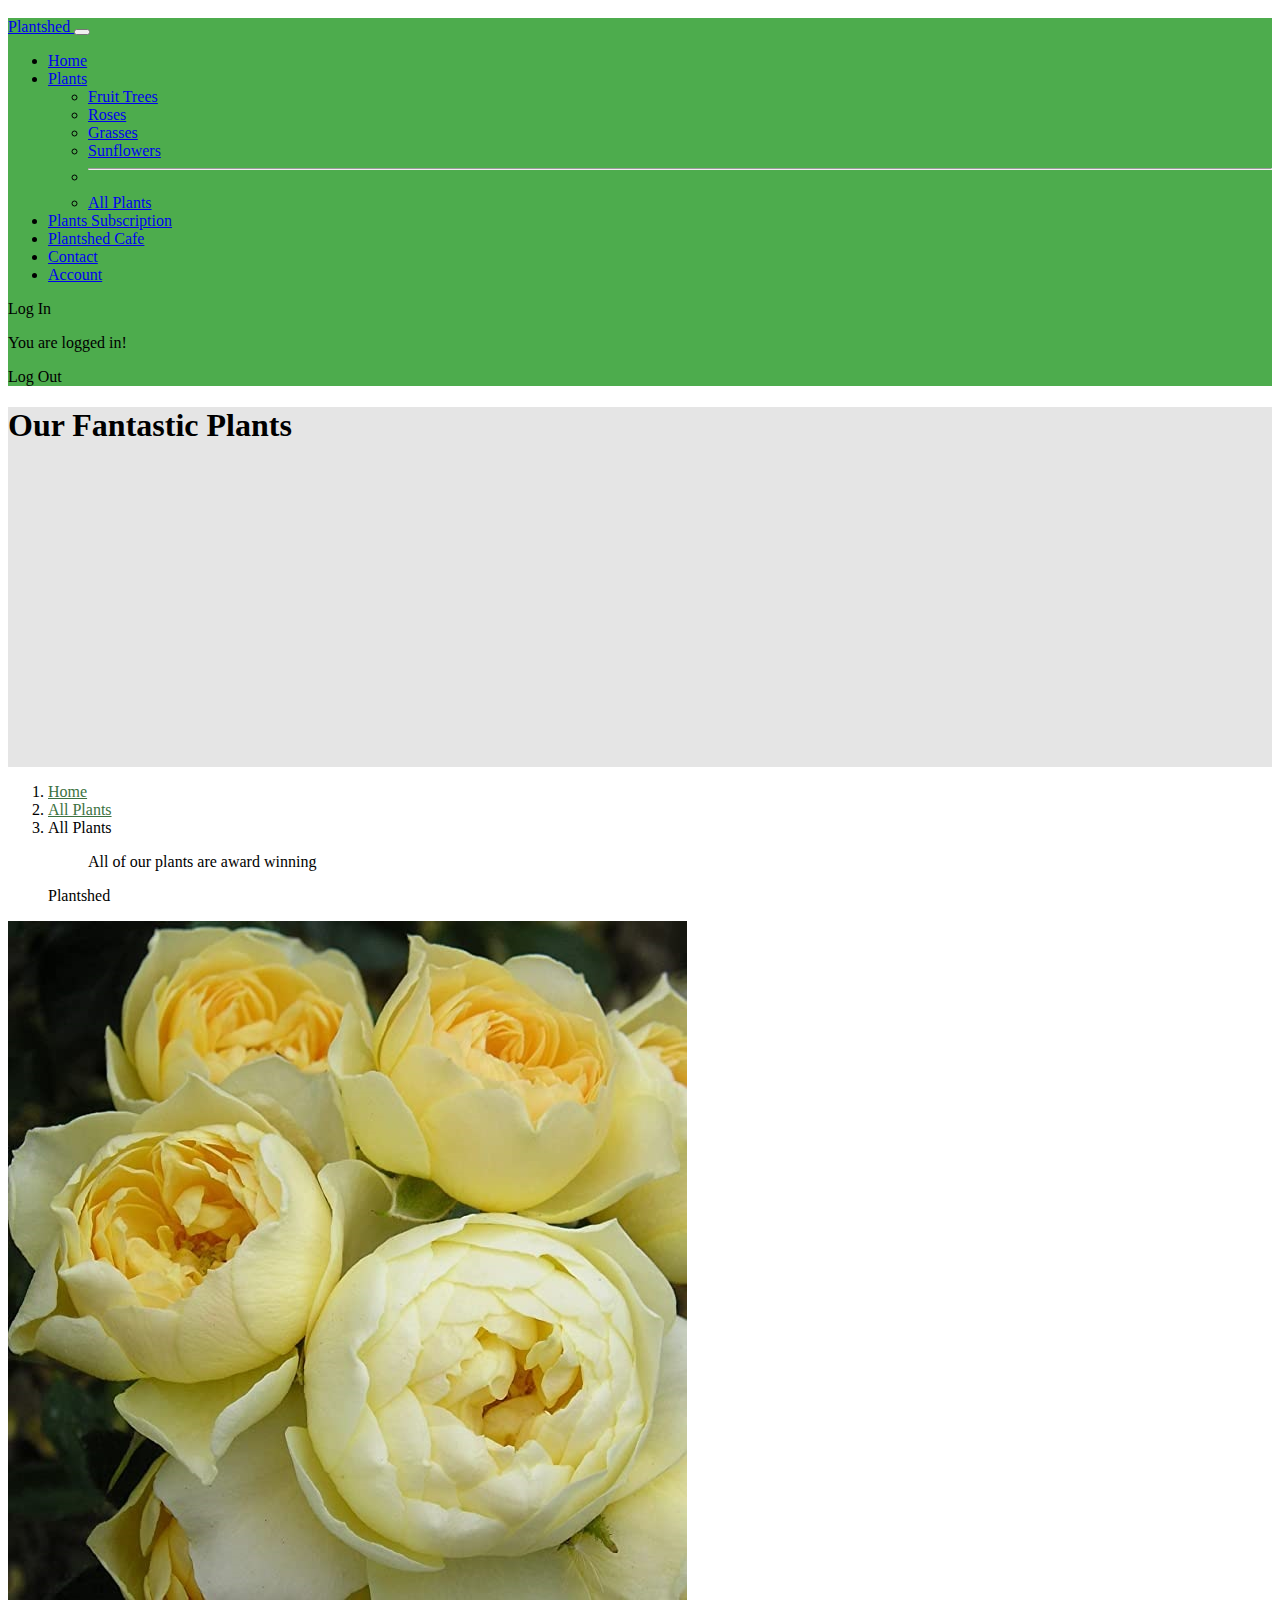
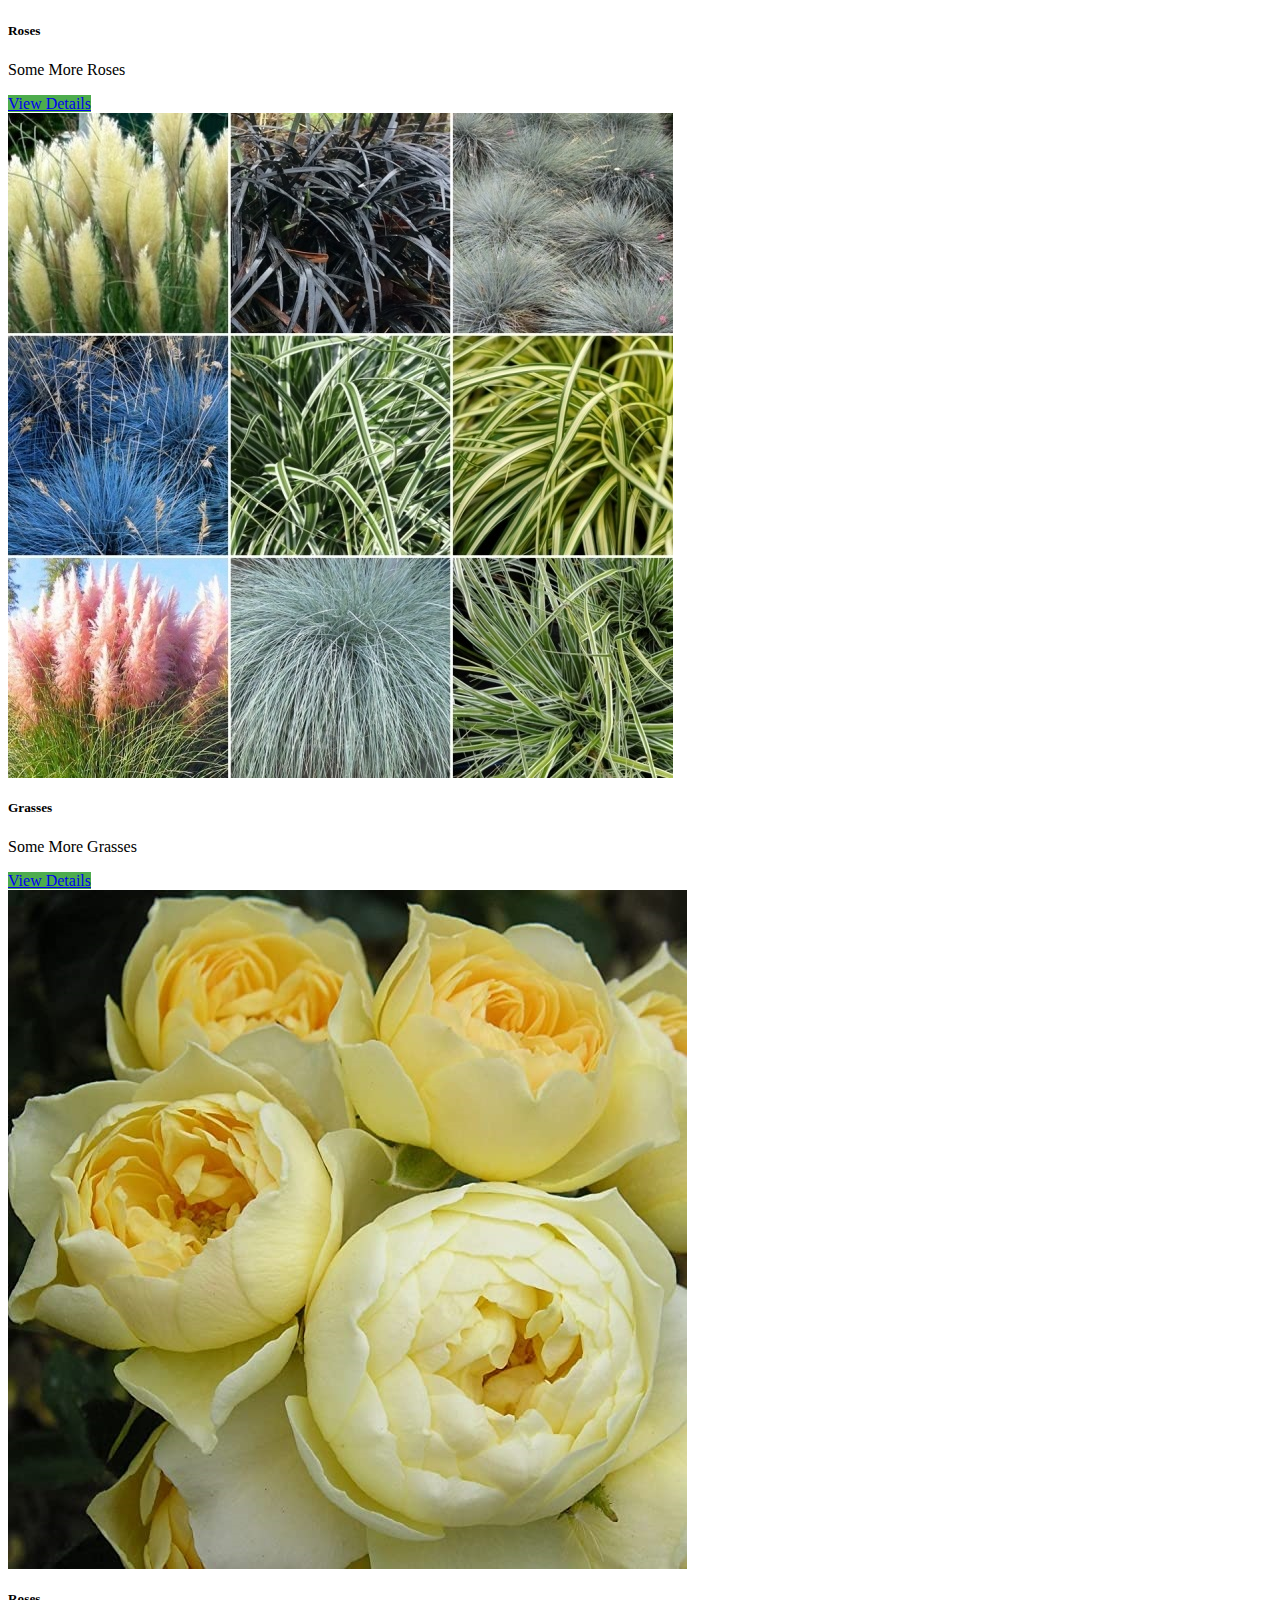
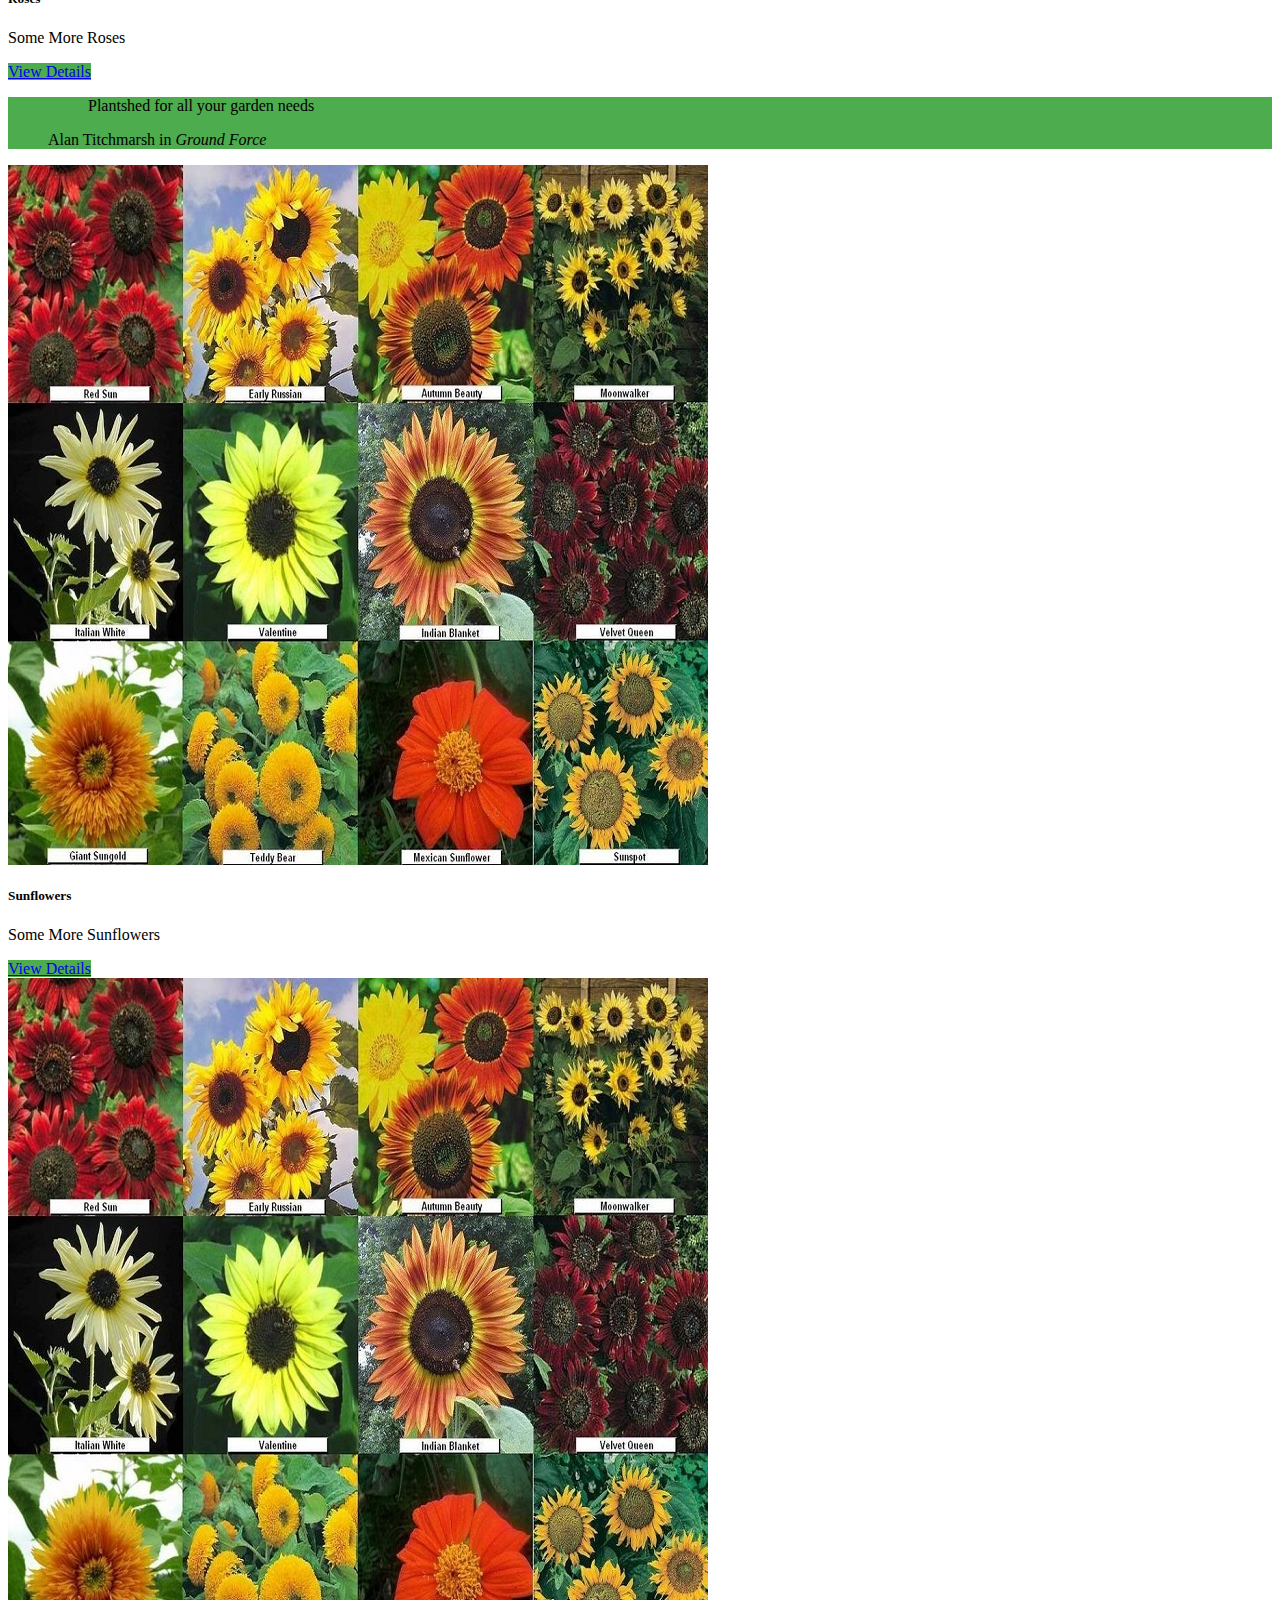
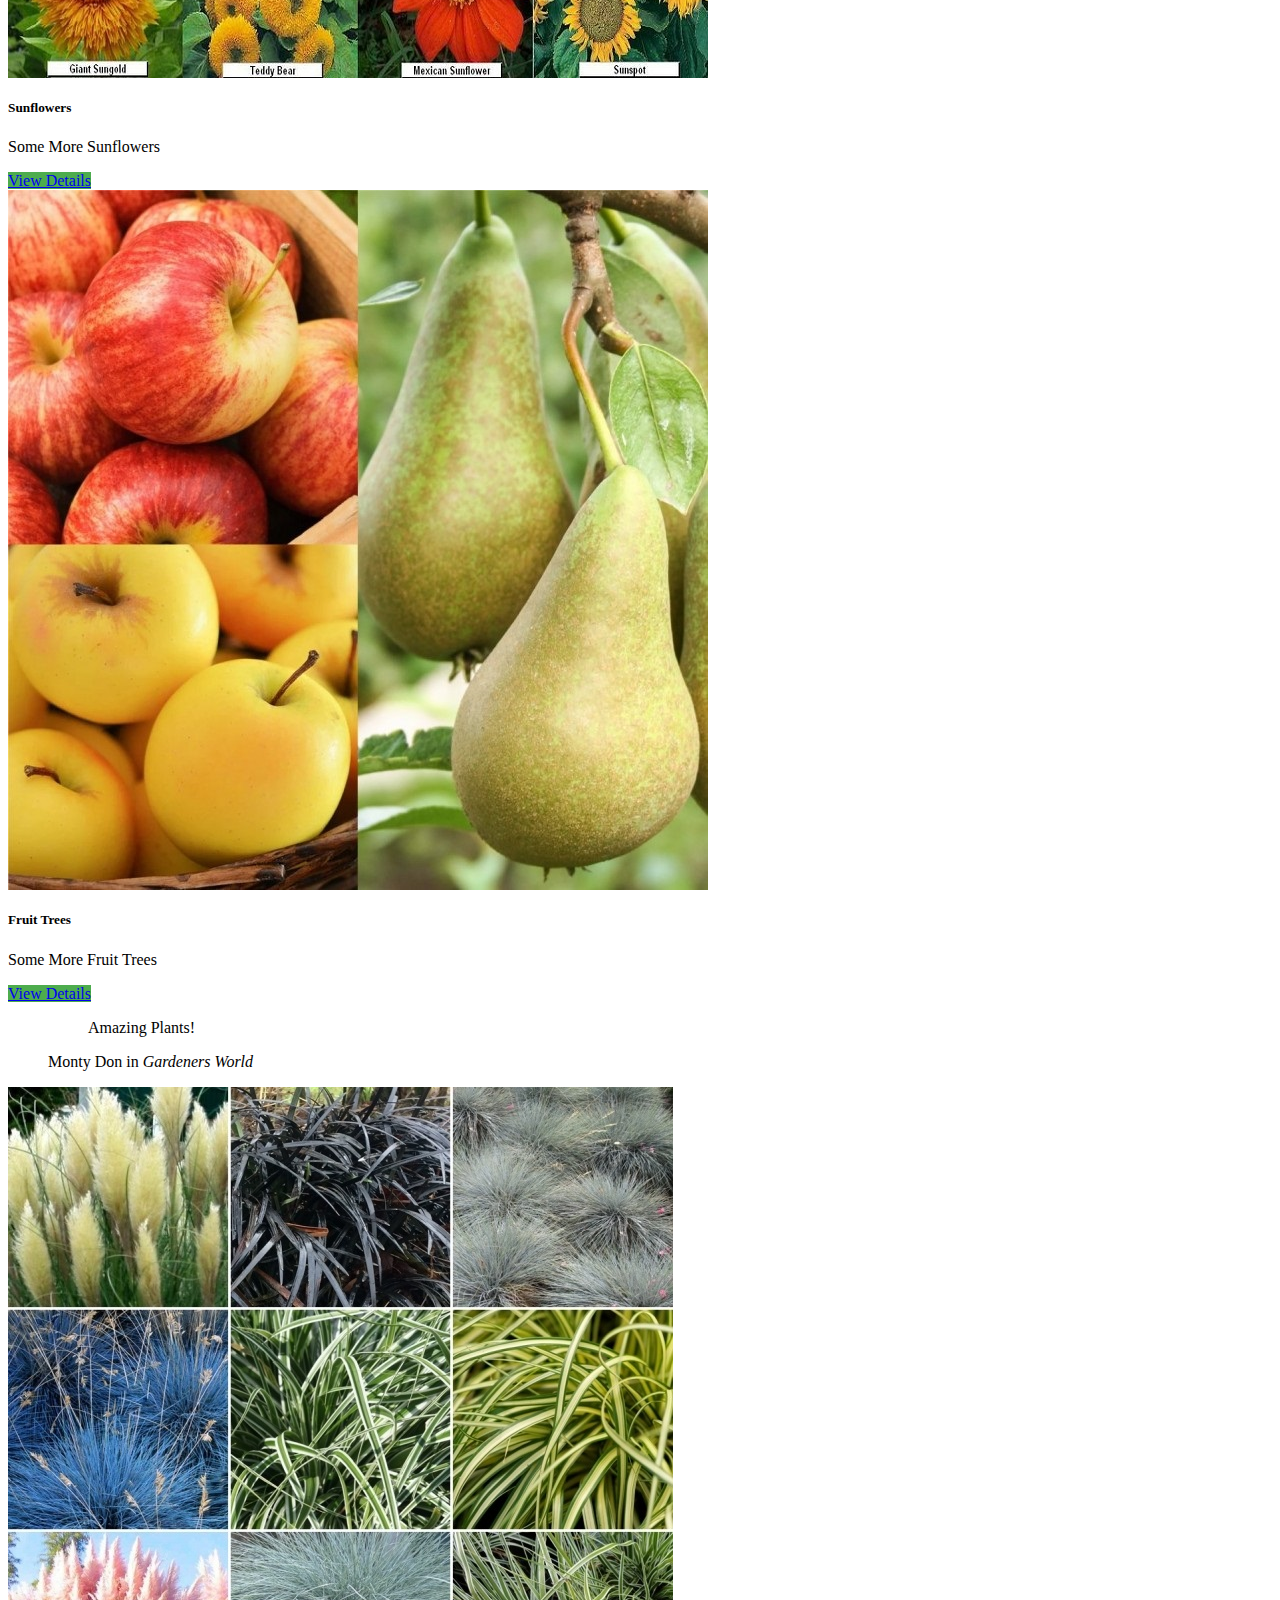
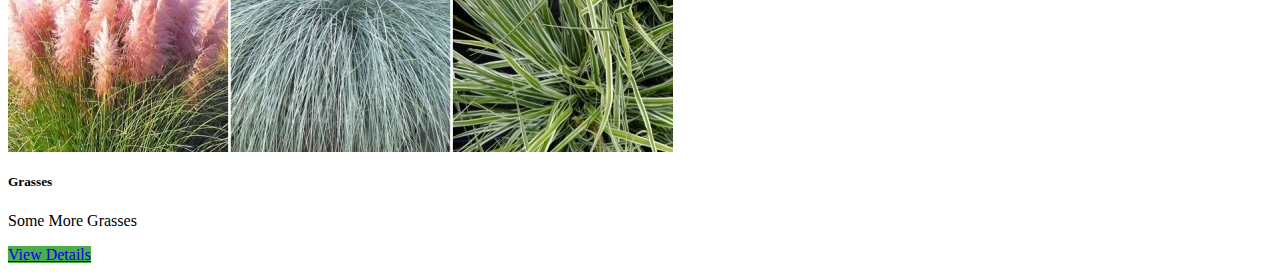
<file: src/main/resources/static/allplants.html>
<html lang="en" xmlns:th="http://www.thymeleaf.org" xmlns:sec="http://www.thymeleaf.org/thymeleaf-extras-springsecurity5">
<head>
    <meta charset="utf-8">
    <meta name="viewport" content="width=device-width, initial-scale=1">
    <title>PlantShed</title>
    <link href="https://cdn.jsdelivr.net/npm/bootstrap@5.0.2/dist/css/bootstrap.min.css" rel="stylesheet"
    integrity="sha384-EVSTQN3/azprG1Anm3QDgpJLIm9Nao0Yz1ztcQTwFspd3yD65VohhpuuCOmLASjC" crossorigin="anonymous">
    <link href="../static/css/bootstrap-override.css" rel="stylesheet">
    <link  href="../static/css/custom.css" rel="stylesheet">
    
    
</head>

<body>
    <header>
        <nav class="navbar navbar-expand-lg navbar-dark fixed-top bg-dark bg-primary">
            <div class="container">
                <a class="navbar-brand" href="../templates/index.html">

                    Plantshed
                </a>

                <button class="navbar-toggler" type="button" data-bs-toggle="collapse" data-bs-target="#navbarCollapse"
                    aria-controls="navbarCollapse" aria-expanded="false" aria-label="Toggle navigation">
                    <span class="navbar-toggler-icon"></span>
                </button>

                <div class="collapse navbar-collapse" id="navbarcollapse">
                    <ul class="nav navbar-nav mr-auto">
                        <li class="nav-item active">
                            <a class="nav-link" href="/">Home</a>
                        </li>
                        <li class="nav-item dropdown">
                            <a class="nav-link dropdown-toggle" href="#" id="navdropdown" data-bs-toggle="dropdown"
                                aria-expanded="false">
                                Plants
                            </a>
                            <ul class="dropdown-menu" aria-labelledby="nav-dropdown">
                                <li><a class="dropdown-item" href="fruit-trees.html">Fruit Trees</a></li>
                                <li><a class="dropdown-item" href="roses.html">Roses</a></li>
                                <li><a class="dropdown-item" href="grasses.html">Grasses</a></li>
                                <li><a class="dropdown-item" href="sunflowers.html">Sunflowers</a></li>
                                <li>
                                    <hr class="dropdown-divider">
                                </li>
                                <li><a class="dropdown-item" href="allplants.html">All Plants</a></li>
                            </ul>
                        <li class="nav-item">
                            <a class="nav-link" href="plantssubscription.html">
                                Plants Subscription
                            </a>
                        </li>
                        <li class="nav-item">
                            <a class="nav-link" href="plantshedCafe.html">
                                Plantshed Cafe
                            </a>
                        </li>
                        <li class="nav-item">
                            <a class="nav-link" href="contact.html">
                                Contact
                            </a>
                        </li>
                        <li class="nav-item">
                            <a class="nav-link" href="/account">
                                Account
                            </a>
                        </li>
                    </ul>
                    <div sec:authorize="!isAuthenticated()">
                        <a th:href="@{/oauth2/authorization/auth0}">Log In</a>
                    </div>
                    <div sec:authorize="isAuthenticated()">
                        <p>You are logged in!</p>
                        <a th:href="@{/logout}">Log Out</a>
                    </div>                   
        </nav>

    </header>


    <main role="main">

        <div class="container-fluid jumbotron jumbotron-detail-all-plants py-5">
            <div class="container">
                <h1 class="display-3 fw-bold text-white">Our Fantastic Plants</h1>

            </div>
        </div>

        <div class="container">
            <nav class="my-3 ms-3" style="...">
                <ol class="breadcrumb">
                    <li class="breadcrumb-item"><a href="index.html">Home</a></li>
                    <li class="breadcrumb-item"><a href="#">All Plants</a></li>
                    <li class="breadcrumb-item active" aria-current="page">All Plants</li>
                </ol>
            </nav>
        </div>

        <div class="row" data-masonry='{"percentPosition": true }'>
            <div class="col-sm-6 col-lg-4 mb-4">
                <div class="card p-3">
                    <figure class="p-3 mb-0">
                        <blockquote class="blockquote">
                            <p>All of our plants are award winning</p>
                        </blockquote>
                        <figcaption class="blockquote-footer mb-0 text-muted">
                            Plantshed
                        </figcaption>
                    </figure>
                </div>
            </div>

            <div class="col-sm-6 col-lg-4 mb-4">
                <div class="card">
                    <img class="card-img-top" src="images/roses.jpg">
                    <div class="card-body">
                        <h5 class="card-title">Roses</h5>
                        <p class="card-text">Some More Roses</p>
                    </div>
                    <div class="card-footer">
                        <a href="roses.html" class="btn btn-primary">View Details</a>
                    </div>
                </div>
            </div>
            <div class="col-sm-6 col-lg-4 mb-4">
                <div class="card">
                    <img class="card-img-top" src="images/grasses.jpg">
                    <div class="card-body">
                        <h5 class="card-title">Grasses</h5>
                        <p class="card-text">Some More Grasses</p>
                    </div>
                    <div class="card-footer">
                        <a href="grasses.html" class="btn btn-primary">View Details</a>
                    </div>
                </div>
            </div>
            <div class="col-sm-6 col-lg-4 mb-4">
                <div class="card">
                    <img class="card-img-top" src="images/roses.jpg">
                    <div class="card-body">
                        <h5 class="card-title">Roses</h5>
                        <p class="card-text">Some More Roses</p>
                    </div>
                    <div class="card-footer">
                        <a href="roses.html" class="btn btn-primary">View Details</a>
                    </div>
                </div>
            </div>
            <div class="col-sm-6 col-lg-4 mb-4">
                <div class="card bg-primary text-white text-center p-3">
                    <figure class="mb-0">
                        <blockquote class="blockquote">
                            <p>Plantshed for all your garden needs</p>
                        </blockquote>
                        <figcaption class="blockquote-footer mb-0 text-white">
                            Alan Titchmarsh in <cite title="Source Title">Ground Force</cite>
                        </figcaption>
                    </figure>
                </div>
            </div>
            <div class="col-sm-6 col-lg-4 mb-4">
                <div class="card">
                    <img class="card-img-top" src="images/diffSunflowers.jpg">
                    <div class="card-body">
                        <h5 class="card-title">Sunflowers</h5>
                        <p class="card-text">Some More Sunflowers</p>
                    </div>
                    <div class="card-footer">
                        <a href="sunflowers.html" class="btn btn-primary">View Details</a>
                    </div>
                </div>
            </div>
            <div class="col-sm-6 col-lg-4 mb-4">
                <div class="card">
                    <img class="card-img-top" src="images/diffSunflowers.jpg">
                    <div class="card-body">
                        <h5 class="card-title">Sunflowers</h5>
                        <p class="card-text">Some More Sunflowers</p>
                    </div>
                    <div class="card-footer">
                        <a href="sunflowers.html" class="btn btn-primary">View Details</a>
                    </div>
                </div>
            </div>
            
            
            <div class="col-sm-6 col-lg-4 mb-4">
                <div class="card">
                    <img class="card-img-top" src="images/fruit-trees.jpg">
                    <div class="card-body">
                        <h5 class="card-title">Fruit Trees</h5>
                        <p class="card-text">Some More Fruit Trees</p>
                    </div>
                    <div class="card-footer">
                        <a href="fruit-trees.html" class="btn btn-primary">View Details</a>
                    </div>
                </div>
            </div>
            <div class="col-sm-6 col-lg-4 mb-4">
                <div class="card p-3 text-end">
                    <figure class="mb-0">
                        <blockquote class="blockquote">
                            <p>Amazing Plants!</p>
                        </blockquote>
                        <figcaption class="blockquote-footer mb-0 text-muted">
                            Monty Don in <cite title="Source Title">Gardeners World</cite>
                        </figcaption>
                    </figure>
                </div>
            </div>
            <div class="col-sm-6 col-lg-4 mb-4">
                <div class="card">
                    <img class="card-img-top" src="images/grasses.jpg">
                    <div class="card-body">
                        <h5 class="card-title">Grasses</h5>
                        <p class="card-text">Some More Grasses</p>
                    </div>
                    <div class="card-footer">
                        <a href="grasses.html" class="btn btn-primary">View Details</a>
                    </div>
                </div>
            </div>
        </div>
    </div>
    </main>


    <script src="https://cdn.jsdelivr.net/npm/bootstrap@5.0.2/dist/js/bootstrap.bundle.min.js"
        integrity="sha384-MrcW6ZMFYlzcLA8Nl+NtUVF0sA7MsXsP1UyJoMp4YLEuNSfAP+JcXn/tWtIaxVXM"
        crossorigin="anonymous"></script>

</body>

</html>
</file>
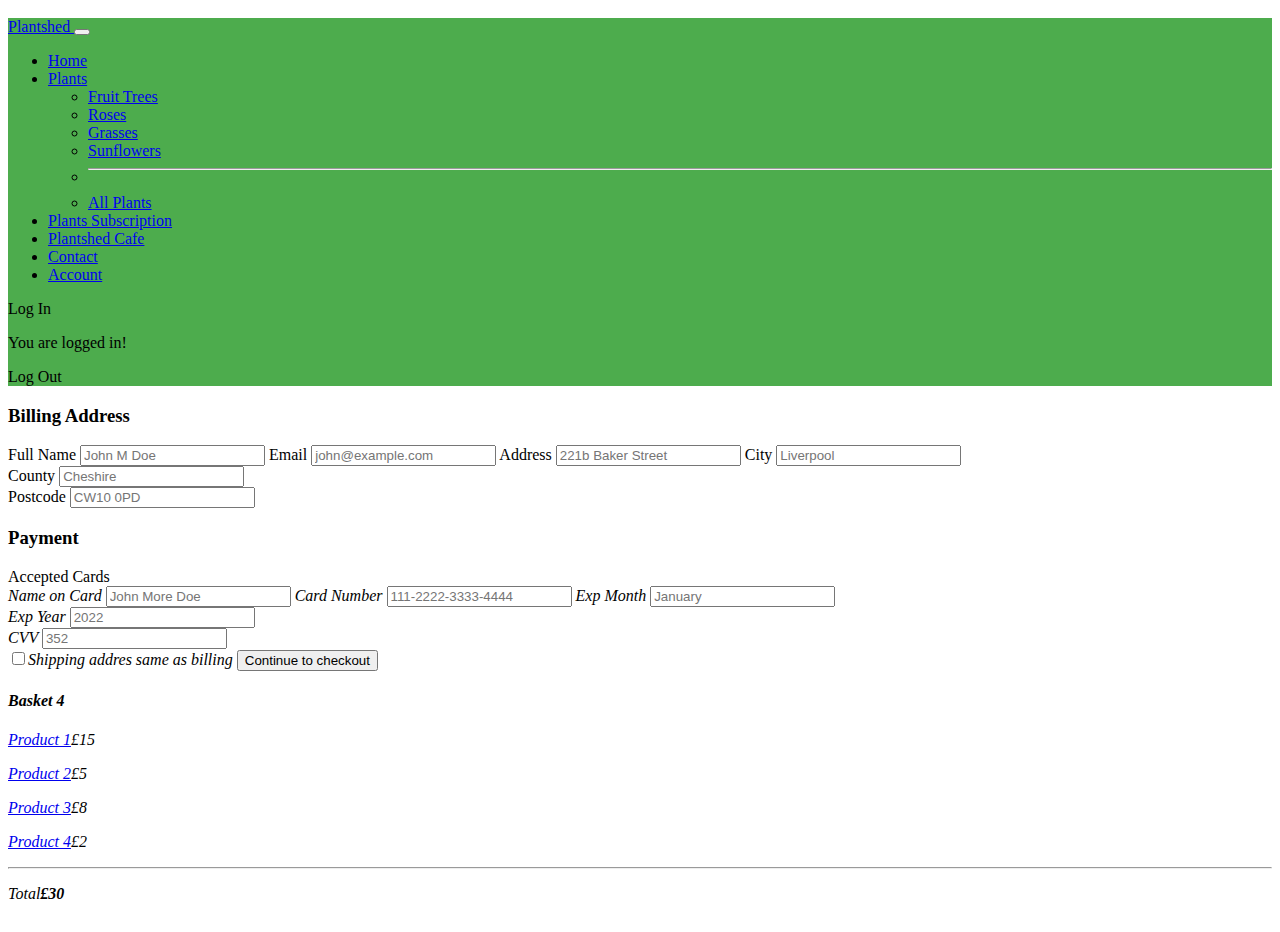
<file: src/main/resources/static/basket.html>
<!DOCTYPE html>

<head>
    <meta charset="utf-8">
    <meta name="viewport" content="width=device-width, initial-scale=1">
    <title>PlantShed</title>
    <link href="https://cdn.jsdelivr.net/npm/bootstrap@5.0.2/dist/css/bootstrap.min.css" rel="stylesheet"
        integrity="sha384-EVSTQN3/azprG1Anm3QDgpJLIm9Nao0Yz1ztcQTwFspd3yD65VohhpuuCOmLASjC" crossorigin="anonymous">
    <link rel="stylesheet" href="css/custom.css">
    <link href="css/bootstrap-override.css" rel="stylesheet">
</head>

<body>
    <header>
        <nav class="navbar navbar-expand-lg navbar-dark fixed-top bg-dark bg-primary">
            <div class="container">
                <a class="navbar-brand" href="../templates/index.html">

                    Plantshed
                </a>

                <button class="navbar-toggler" type="button" data-bs-toggle="collapse" data-bs-target="#navbarCollapse"
                    aria-controls="navbarCollapse" aria-expanded="false" aria-label="Toggle navigation">
                    <span class="navbar-toggler-icon"></span>
                </button>

                <div class="collapse navbar-collapse" id="navbarcollapse">
                    <ul class="nav navbar-nav mr-auto">
                        <li class="nav-item active">
                            <a class="nav-link" href="/">Home</a>
                        </li>
                        <li class="nav-item dropdown">
                            <a class="nav-link dropdown-toggle" href="#" id="navdropdown" data-bs-toggle="dropdown"
                                aria-expanded="false">
                                Plants
                            </a>
                            <ul class="dropdown-menu" aria-labelledby="nav-dropdown">
                                <li><a class="dropdown-item" href="fruit-trees.html">Fruit Trees</a></li>
                                <li><a class="dropdown-item" href="roses.html">Roses</a></li>
                                <li><a class="dropdown-item" href="grasses.html">Grasses</a></li>
                                <li><a class="dropdown-item" href="sunflowers.html">Sunflowers</a></li>
                                <li>
                                    <hr class="dropdown-divider">
                                </li>
                                <li><a class="dropdown-item" href="allplants.html">All Plants</a></li>
                            </ul>
                        <li class="nav-item">
                            <a class="nav-link" href="plantssubscription.html">
                                Plants Subscription
                            </a>
                        </li>
                        <li class="nav-item">
                            <a class="nav-link" href="plantshedCafe.html">
                                Plantshed Cafe
                            </a>
                        </li>
                        <li class="nav-item">
                            <a class="nav-link" href="contact.html">
                                Contact
                            </a>
                        </li>
                        <li class="nav-item">
                            <a class="nav-link" href="/account">
                                Account
                            </a>
                        </li>
                    </ul>
                    <div sec:authorize="!isAuthenticated()">
                        <a th:href="@{/oauth2/authorization/auth0}">Log In</a>
                    </div>
                    <div sec:authorize="isAuthenticated()">
                        <p>You are logged in!</p>
                        <a th:href="@{/logout}">Log Out</a>
                    </div>                   
        </nav>

    </header>

    <body>
        <div class="row">
            <div class="col-75">
                <div class="container">
                    <form action="/action_page.php">
                        <div class="row">
                            <div class="col-50">
                                <h3>Billing Address</h3>
                                <label for="fname"><i class="fa fa-user"></i>Full Name</label>
                                <input type="text" id="fname" name="firstName" placeholder="John M Doe">
                                <label for="email"><i class="fa fa-user"></i>Email</label>
                                <input type="text" id="email" name="email" placeholder="john@example.com">
                                <label for="fname"><i class="fa fa-user"></i>Address</label>
                                <input type="adr" id="adr" name="address" placeholder="221b Baker Street">
                                <label for="city"><i class="fa fa-user"></i>City</label>
                                <input type="text" id="city" name="city" placeholder="Liverpool">

                                <div class="row">
                                    <div class="col-50">
                                        <label for="county">County</label>
                                        <input type="text" id="county" placeholder="Cheshire">
                                    </div>
                                    <div class="col-50">
                                        <label for="postcode">Postcode</label>
                                        <input type="text" id="postcode" name="postcode" placeholder="CW10 0PD">
                                    </div>
                                </div>
                            </div>

                            <div class="col-50">
                                <h3>Payment</h3>
                                <label for="fname">Accepted Cards</label>
                                <div class="icon-container">
                                    <i class="fa fa-cc-visa" style="..."</i>
                                        <i class="fa fa-cc-amex" style="..."</i>
                                            <i class="fa fa-cc-mastercard" style="..."</i>
                                                <i class="fa fa-cc-discover" style="..."</i>
                                </div>
                                <label for="cname">Name on Card</label>
                                <input type="text" id="cname" name="cardname" placeholder="John More Doe">
                                <label for="ccnum">Card Number</label>
                                <input type="text" id="ccnum" name="cardnumber" placeholder="111-2222-3333-4444">
                                <label for="expmonth">Exp Month</label>
                                <input type="text" id="expmonth" name="expmonth" placeholder="January">
                                <div class="row">
                                    <div class="col-50">
                                        <label for="expyear">Exp Year</label>
                                        <input type="text" id="expyear" name="expyear" placeholder="2022">

                                    </div>
                                    <div class="col-50">
                                        <label for="cvv">CVV</label>
                                        <input type="text" id="cvv" name="cvv" placeholder="352">
                                    </div>
                                </div>
                            </div>
                        </div>
                        <label>
                            <input type="checkbox" id="checked" name="sameadr">Shipping addres same as billing
                        </label>
                        <input type="submit" value="Continue to checkout" class="btn">
                    </form>
                </div>
            </div>
            <div class="col-25">
                <div class="container">
                    <h4>Basket <span class="price" style="..."><i class="fa fa-shopping-cart"><b>4</b></i></span></h4>
                    <p><a href="#">Product 1</a><span class="price">£15</span></p>
                    <p><a href="#">Product 2</a><span class="price">£5</span></p>
                    <p><a href="#">Product 3</a><span class="price">£8</span></p>
                    <p><a href="#">Product 4</a><span class="price">£2</span></p>
                    <hr>
                    <p>Total<span class="price" style="..."><b>£30</b></span></p>
                </div>
            </div>
        </div>
    </body>

    </html>
</file>
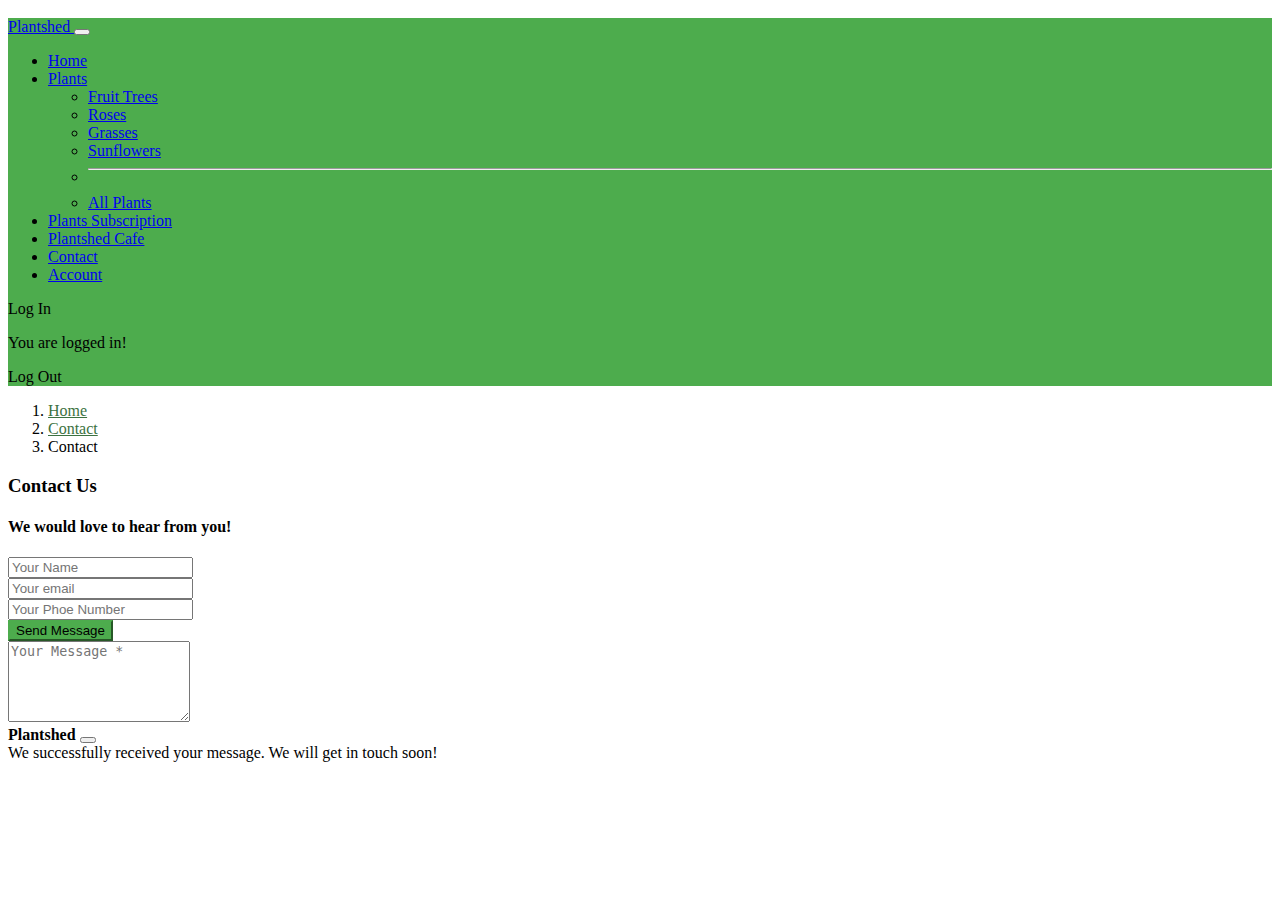
<file: src/main/resources/static/contact.html>
<!DOCTYPE html>

<head>
    <meta charset="utf-8">
    <meta name="viewport" content="width=device-width, initial-scale=1">
    <title>PlantShed</title>
    <link href="https://cdn.jsdelivr.net/npm/bootstrap@5.0.2/dist/css/bootstrap.min.css" rel="stylesheet"
        integrity="sha384-EVSTQN3/azprG1Anm3QDgpJLIm9Nao0Yz1ztcQTwFspd3yD65VohhpuuCOmLASjC" crossorigin="anonymous">
    <link rel="stylesheet" href="css/custom.css">
    <link href="css/bootstrap-override.css" rel="stylesheet">
</head>

<body>
    <header>
        <nav class="navbar navbar-expand-lg navbar-dark fixed-top bg-dark bg-primary">
            <div class="container">
                <a class="navbar-brand" href="../templates/index.html">

                    Plantshed
                </a>

                <button class="navbar-toggler" type="button" data-bs-toggle="collapse" data-bs-target="#navbarCollapse"
                    aria-controls="navbarCollapse" aria-expanded="false" aria-label="Toggle navigation">
                    <span class="navbar-toggler-icon"></span>
                </button>

                <div class="collapse navbar-collapse" id="navbarcollapse">
                    <ul class="nav navbar-nav mr-auto">
                        <li class="nav-item active">
                            <a class="nav-link" href="/">Home</a>
                        </li>
                        <li class="nav-item dropdown">
                            <a class="nav-link dropdown-toggle" href="#" id="navdropdown" data-bs-toggle="dropdown"
                                aria-expanded="false">
                                Plants
                            </a>
                            <ul class="dropdown-menu" aria-labelledby="nav-dropdown">
                                <li><a class="dropdown-item" href="fruit-trees.html">Fruit Trees</a></li>
                                <li><a class="dropdown-item" href="roses.html">Roses</a></li>
                                <li><a class="dropdown-item" href="grasses.html">Grasses</a></li>
                                <li><a class="dropdown-item" href="sunflowers.html">Sunflowers</a></li>
                                <li>
                                    <hr class="dropdown-divider">
                                </li>
                                <li><a class="dropdown-item" href="allplants.html">All Plants</a></li>
                            </ul>
                        <li class="nav-item">
                            <a class="nav-link" href="plantssubscription.html">
                                Plants Subscription
                            </a>
                        </li>
                        <li class="nav-item">
                            <a class="nav-link" href="plantshedCafe.html">
                                Plantshed Cafe
                            </a>
                        </li>
                        <li class="nav-item">
                            <a class="nav-link" href="contact.html">
                                Contact
                            </a>
                        </li>
                        <li class="nav-item">
                            <a class="nav-link" href="/account">
                                Account
                            </a>
                        </li>
                    </ul>
                    <div sec:authorize="!isAuthenticated()">
                        <a th:href="@{/oauth2/authorization/auth0}">Log In</a>
                    </div>
                    <div sec:authorize="isAuthenticated()">
                        <p>You are logged in!</p>
                        <a th:href="@{/logout}">Log Out</a>
                    </div>                   
        </nav>

    </header>

    <div class="container">
        <nav class="my-3 ms-3" style="--bs-breadcrumb-divider: '>';">
            <ol class="breadcrumb">
                <li class="breadcrumb-item"><a href="index.html">Home</a></li>
                <li class="breadcrumb-item"><a href="#">Contact</a></li>
                <li class="breadcrumb-item active" aria-current="page">Contact</li>
            </ol>
        </nav>

        <form method="post">
            <div class="text-center">
                <h3>Contact Us</h3>
                <h4 class="text-muted">We would love to hear from you!</h4>
            </div>

            <div class="row mt-3">
                <div class="col-md-6">
                    <div class="mb-2">
                        <input type="text" class="form-control" placeholder="Your Name" aria-label="name" />
                    </div>
                    <div class="mb-2">
                        <input type="text" class="form-control" placeholder="Your email" aria-label="email" />
                    </div>
                    <div class="mb-2">
                        <input type="text" class="form-control" placeholder="Your Phoe Number" aria-label="phone" />
                    </div>
                    <div class="mb-2">
                        <button type="button" class="btn btn-primary" id="sendMessage">Send Message</button>
                    </div>
                </div>
                <div class="col-md-6">
                    <div>
                        <textarea class="form-control" placeholder="Your Message *" rows="5"></textarea>
                    </div>
                </div>
            </div>
        </form>

        <div id="sendMessage" class="toast hide" role="alert" aria-live="assertive" aria-atomic="true">
            <div class="toast-header">
                <strong class="me-auto">Plantshed</strong>
                <button type="button" class="btn-close" data-bs-dismiss="toast" aria-label="Close"></button>
            </div>
            <div class="toast-body">
                We successfully received your message.  We will get in touch soon!
            </div>
        </div>
        </div>
    </main>

    <script src="https://cdn.jsdelivr.net/npm/bootstrap@5.0.2/dist/js/bootstrap.bundle.min.js"
        integrity="sha384-MrcW6ZMFYlzcLA8Nl+NtUVF0sA7MsXsP1UyJoMp4YLEuNSfAP+JcXn/tWtIaxVXM"
        crossorigin="anonymous"></script>
    </script>

    <script>
        document.getElementById("sendMessage").onclick = function () {
            var toastEllist = [].slice.call(document.querySelectorAll('.toast'))
            var toastList = toastEllist.map(function (toastEl) {
                return new bootstrap.Toast(toastEl)
            });
            toastList.forEach(toast => toast.show());
        };
    </script>
    </body>
    </html>
</file>
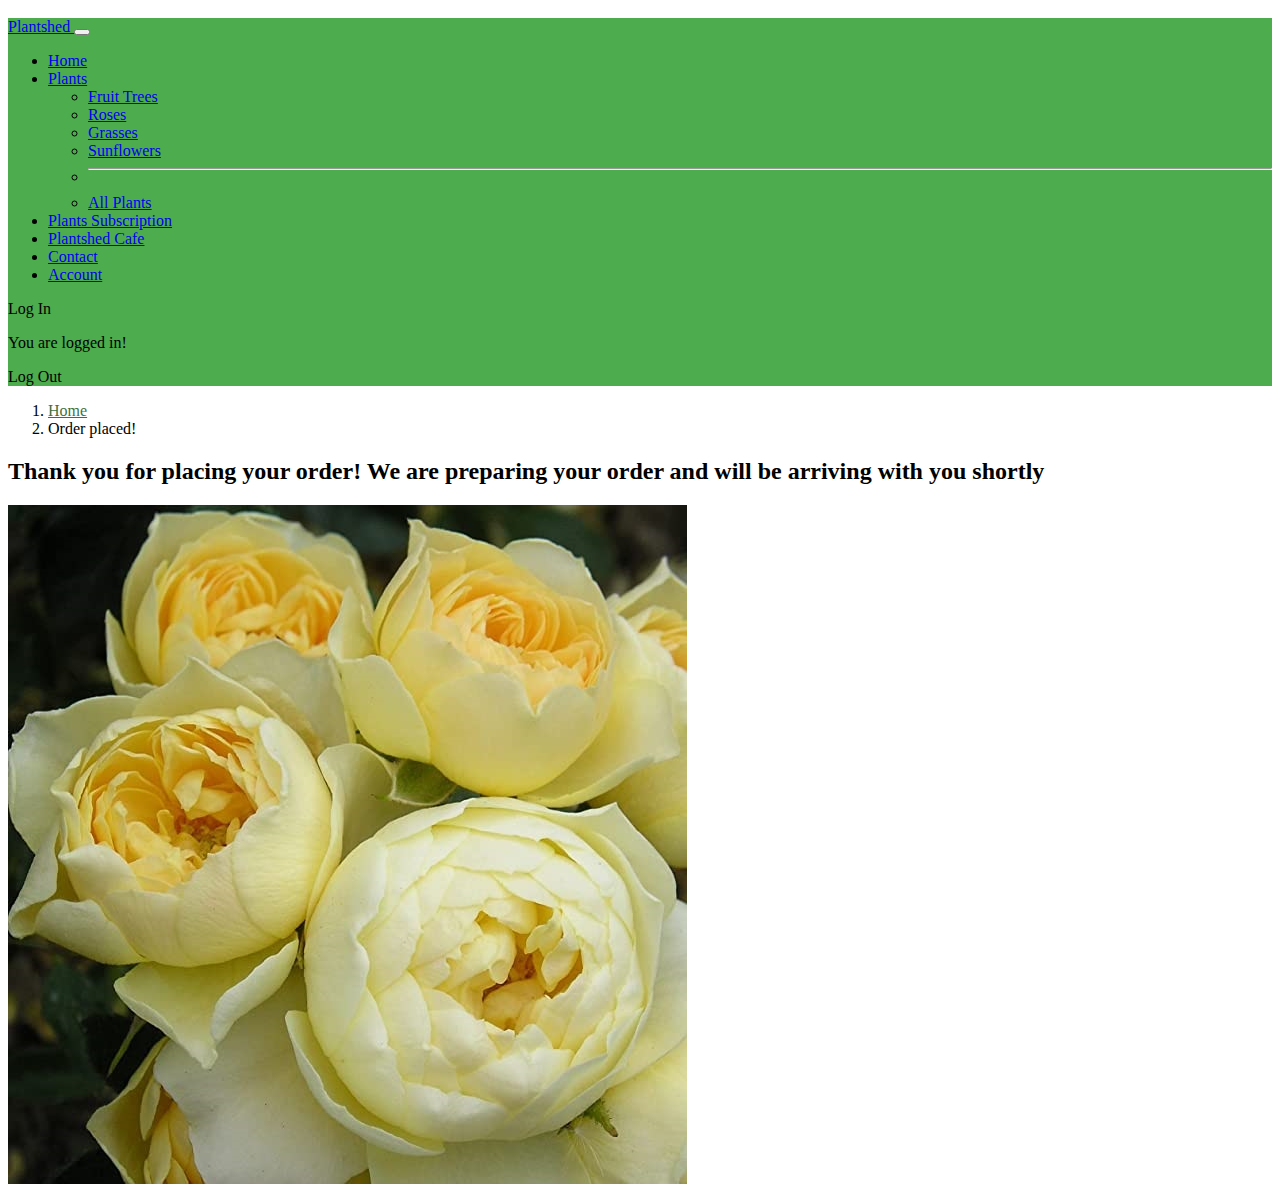
<file: src/main/resources/static/done.html>
<!DOCTYPE html>
<html>
<head>
    <meta charset="utf-8">
    <meta name="viewport" content="width=device-width, initial-scale=1">
    <title>PlantShed</title>
    <link href="https://cdn.jsdelivr.net/npm/bootstrap@5.0.2/dist/css/bootstrap.min.css" rel="stylesheet"
        integrity="sha384-EVSTQN3/azprG1Anm3QDgpJLIm9Nao0Yz1ztcQTwFspd3yD65VohhpuuCOmLASjC" crossorigin="anonymous">
    <link rel="stylesheet" href="css/custom.css">
    <link href="css/bootstrap-override.css" rel="stylesheet">
</head>

<body>
    <header>
        <nav class="navbar navbar-expand-lg navbar-dark fixed-top bg-dark bg-primary">
            <div class="container">
                <a class="navbar-brand" href="../templates/index.html">

                    Plantshed
                </a>

                <button class="navbar-toggler" type="button" data-bs-toggle="collapse" data-bs-target="#navbarCollapse"
                    aria-controls="navbarCollapse" aria-expanded="false" aria-label="Toggle navigation">
                    <span class="navbar-toggler-icon"></span>
                </button>

                <div class="collapse navbar-collapse" id="navbarcollapse">
                    <ul class="nav navbar-nav mr-auto">
                        <li class="nav-item active">
                            <a class="nav-link" href="/">Home</a>
                        </li>
                        <li class="nav-item dropdown">
                            <a class="nav-link dropdown-toggle" href="#" id="navdropdown" data-bs-toggle="dropdown"
                                aria-expanded="false">
                                Plants
                            </a>
                            <ul class="dropdown-menu" aria-labelledby="nav-dropdown">
                                <li><a class="dropdown-item" href="fruit-trees.html">Fruit Trees</a></li>
                                <li><a class="dropdown-item" href="roses.html">Roses</a></li>
                                <li><a class="dropdown-item" href="grasses.html">Grasses</a></li>
                                <li><a class="dropdown-item" href="sunflowers.html">Sunflowers</a></li>
                                <li>
                                    <hr class="dropdown-divider">
                                </li>
                                <li><a class="dropdown-item" href="allplants.html">All Plants</a></li>
                            </ul>
                        <li class="nav-item">
                            <a class="nav-link" href="plantssubscription.html">
                                Plants Subscription
                            </a>
                        </li>
                        <li class="nav-item">
                            <a class="nav-link" href="plantshedCafe.html">
                                Plantshed Cafe
                            </a>
                        </li>
                        <li class="nav-item">
                            <a class="nav-link" href="contact.html">
                                Contact
                            </a>
                        </li>
                        <li class="nav-item">
                            <a class="nav-link" href="/account">
                                Account
                            </a>
                        </li>
                    </ul>
                    <div sec:authorize="!isAuthenticated()">
                        <a th:href="@{/oauth2/authorization/auth0}">Log In</a>
                    </div>
                    <div sec:authorize="isAuthenticated()">
                        <p>You are logged in!</p>
                        <a th:href="@{/logout}">Log Out</a>
                    </div>                   
        </nav>


    </header>

    <main role="main">
        <div class="container">
            <nav class="my-3 ms-3" style="--bs-breadcrumb-divider: '>';">
            <ol class="breadcrumb">
                <li class="breadcrumb-item"><a href="index.html">Home</a></li>
                <li class="breadcrumb-item active" aria-current="page">Order placed!</li>
            </ol>
        </nav>

        <div class="row gx-5">
            <div class="col-md-8">
                <h2>Thank you for placing your order! <span class="text-muted">We are preparing your
                    order and will be arriving with you shortly
                </span></h2>
            </div>
            <div class="col-md-4">
                <img src="images/roses.jpg" class="img-fluid" alt="Responsive image">
            </div>
        </div>
        </div>
    </main>
    </body>
    </html>
</file>
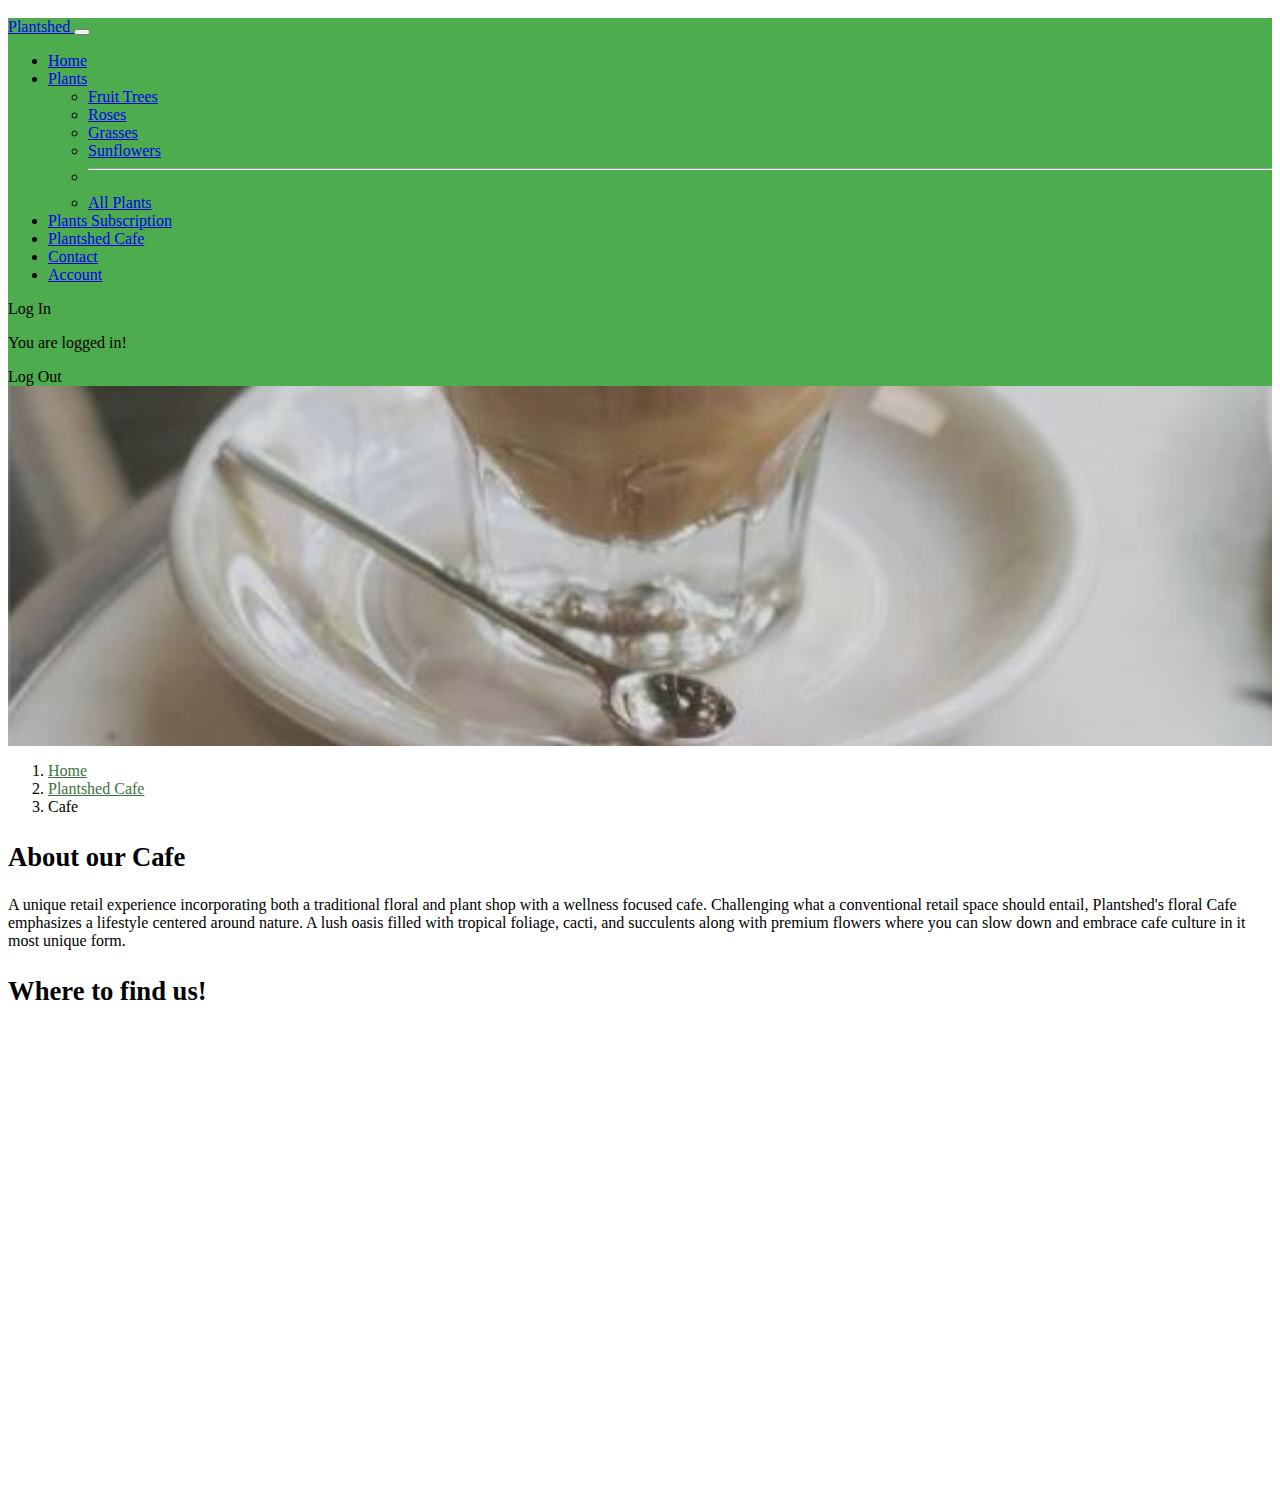
<file: src/main/resources/static/plantshedCafe.html>
<!DOCTYPE html>

<head>
    <meta charset="utf-8">
    <meta name="viewport" content="width=device-width, initial-scale=1">
    <title>PlantShed</title>
    <link href="https://cdn.jsdelivr.net/npm/bootstrap@5.0.2/dist/css/bootstrap.min.css" rel="stylesheet"
        integrity="sha384-EVSTQN3/azprG1Anm3QDgpJLIm9Nao0Yz1ztcQTwFspd3yD65VohhpuuCOmLASjC" crossorigin="anonymous">
    <link rel="stylesheet" href="css/custom.css">
    <link href="css/bootstrap-override.css" rel="stylesheet">
</head>

<body>
    <header>
        <nav class="navbar navbar-expand-lg navbar-dark fixed-top bg-dark bg-primary">
            <div class="container">
                <a class="navbar-brand" href="../templates/index.html">

                    Plantshed
                </a>

                <button class="navbar-toggler" type="button" data-bs-toggle="collapse" data-bs-target="#navbarCollapse"
                    aria-controls="navbarCollapse" aria-expanded="false" aria-label="Toggle navigation">
                    <span class="navbar-toggler-icon"></span>
                </button>

                <div class="collapse navbar-collapse" id="navbarcollapse">
                    <ul class="nav navbar-nav mr-auto">
                        <li class="nav-item active">
                            <a class="nav-link" href="/">Home</a>
                        </li>
                        <li class="nav-item dropdown">
                            <a class="nav-link dropdown-toggle" href="#" id="navdropdown" data-bs-toggle="dropdown"
                                aria-expanded="false">
                                Plants
                            </a>
                            <ul class="dropdown-menu" aria-labelledby="nav-dropdown">
                                <li><a class="dropdown-item" href="fruit-trees.html">Fruit Trees</a></li>
                                <li><a class="dropdown-item" href="roses.html">Roses</a></li>
                                <li><a class="dropdown-item" href="grasses.html">Grasses</a></li>
                                <li><a class="dropdown-item" href="sunflowers.html">Sunflowers</a></li>
                                <li>
                                    <hr class="dropdown-divider">
                                </li>
                                <li><a class="dropdown-item" href="allplants.html">All Plants</a></li>
                            </ul>
                        <li class="nav-item">
                            <a class="nav-link" href="plantssubscription.html">
                                Plants Subscription
                            </a>
                        </li>
                        <li class="nav-item">
                            <a class="nav-link" href="plantshedCafe.html">
                                Plantshed Cafe
                            </a>
                        </li>
                        <li class="nav-item">
                            <a class="nav-link" href="contact.html">
                                Contact
                            </a>
                        </li>
                        <li class="nav-item">
                            <a class="nav-link" href="/account">
                                Account
                            </a>
                        </li>
                    </ul>
                    <div sec:authorize="!isAuthenticated()">
                        <a th:href="@{/oauth2/authorization/auth0}">Log In</a>
                    </div>
                    <div sec:authorize="isAuthenticated()">
                        <p>You are logged in!</p>
                        <a th:href="@{/logout}">Log Out</a>
                    </div>                   
        </nav>

    </header>

    <main role="main">

        <div class="container-fluid jumbotron jumbotron-detail-plantshedCafe py-5">
            <div class="container">

            </div>
        </div>

        <div class="container">
            <nav class="my-3 ms-3" style="...">
                <ol class="breadcrumb">
                    <li class="breadcrumb-item"><a href="index.html">Home</a></li>
                    <li class="breadcrumb-item"><a href="#">Plantshed Cafe</a></li>
                    <li class="breadcrumb-item active" aria-current="page">Cafe</li>
                </ol>
            </nav>
        </div>

        <div>
            <div class="container">
                <div class="row">
                    <div class="col">
                        <h1 class="fw-bolder">
                        <small class="fw-normal fst-italic">About our Cafe</small></h1>
                        <p>A unique retail experience incorporating both a traditional floral and plant shop with a
                            wellness
                            focused cafe. Challenging what a conventional retail space should entail, Plantshed's floral
                            Cafe
                            emphasizes a lifestyle centered around nature. A lush oasis filled with tropical foliage,
                            cacti, and succulents
                            along with premium flowers where you can slow down and embrace cafe culture in it most
                            unique form.
                        </p>
                        </li>

                    </div>
                    <div class="col">
                        <div>
                            <h1 class="fw-bolder">
                                <small class="fw-normal fst-italic">Where to find us!</small>
                            </h1>

                            <iframe src="https://www.google.com/maps/embed?pb=!1m14!1m12!1m3!1d2388.099181075452!2d-2.632796984165772!3d53.233998379955686!2m3!1f0!2f0!3f0!3m2!1i1024!2i768!4f13.1!5e0!3m2!1sen!2suk!4v1658157375876!5m2!1sen!2suk" 
                            width="600" height="450" style="border:0;" allowfullscreen="" loading="lazy" referrerpolicy="no-referrer-when-downgrade"></iframe>


                            
                        </div>

                    </div>
                </div>
            

    </main>

    <script src="https://cdn.jsdelivr.net/npm/bootstrap@5.0.2/dist/js/bootstrap.bundle.min.js"
        integrity="sha384-MrcW6ZMFYlzcLA8Nl+NtUVF0sA7MsXsP1UyJoMp4YLEuNSfAP+JcXn/tWtIaxVXM"
        crossorigin="anonymous"></script>


</body>

</html>
</file>
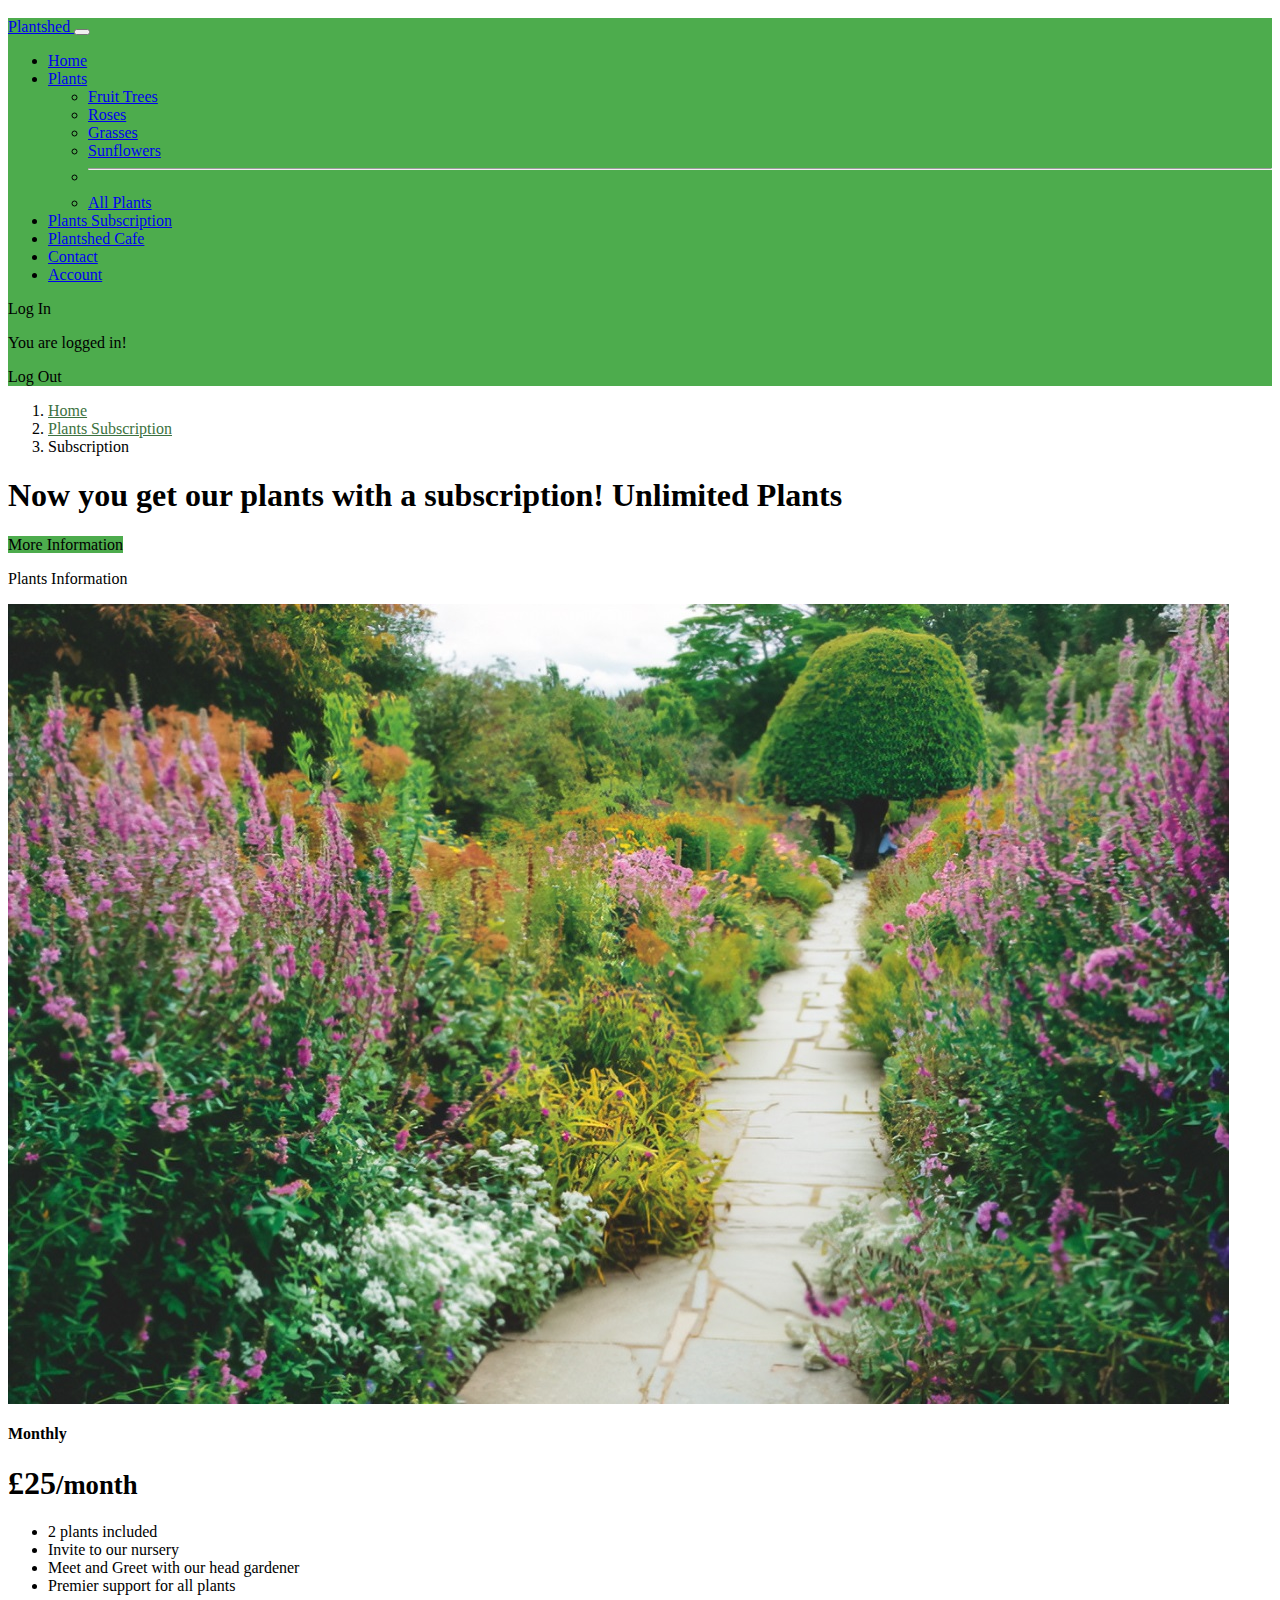
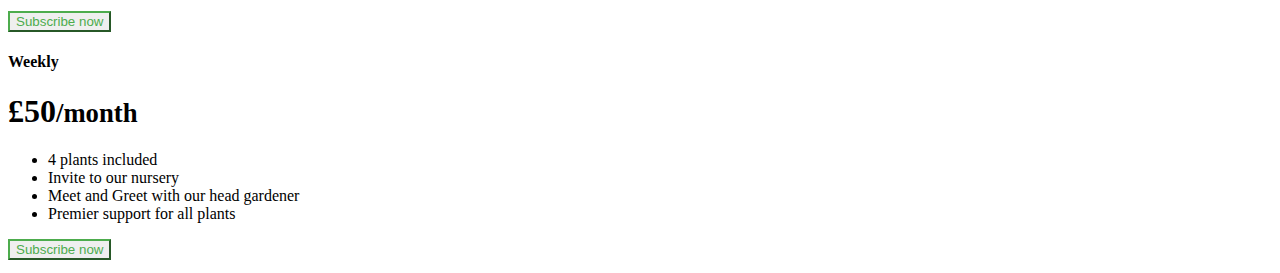
<file: src/main/resources/static/plantssubscription.html>
<!DOCTYPE html lang="en" xmlns:th="http://www.thymeleaf.org" xmlns:sec="http://www.thymeleaf.org/thymeleaf-extras-springsecurity5">
<head>
    <meta charset="utf-8">
    <meta name="viewport" content="width=device-width, initial-scale=1">
    <title>PlantShed</title>
    <link href="https://cdn.jsdelivr.net/npm/bootstrap@5.0.2/dist/css/bootstrap.min.css" rel="stylesheet"
        integrity="sha384-EVSTQN3/azprG1Anm3QDgpJLIm9Nao0Yz1ztcQTwFspd3yD65VohhpuuCOmLASjC" crossorigin="anonymous">
    <link rel="stylesheet" href="css/custom.css">
    <link href="css/bootstrap-override.css" rel="stylesheet">
</head>

<body>
    <header>
        <nav class="navbar navbar-expand-lg navbar-dark fixed-top bg-dark bg-primary">
            <div class="container">
                <a class="navbar-brand" href="../templates/index.html">

                    Plantshed
                </a>

                <button class="navbar-toggler" type="button" data-bs-toggle="collapse" data-bs-target="#navbarCollapse"
                    aria-controls="navbarCollapse" aria-expanded="false" aria-label="Toggle navigation">
                    <span class="navbar-toggler-icon"></span>
                </button>

                <div class="collapse navbar-collapse" id="navbarcollapse">
                    <ul class="nav navbar-nav mr-auto">
                        <li class="nav-item active">
                            <a class="nav-link" href="/">Home</a>
                        </li>
                        <li class="nav-item dropdown">
                            <a class="nav-link dropdown-toggle" href="#" id="navdropdown" data-bs-toggle="dropdown"
                                aria-expanded="false">
                                Plants
                            </a>
                            <ul class="dropdown-menu" aria-labelledby="nav-dropdown">
                                <li><a class="dropdown-item" href="fruit-trees.html">Fruit Trees</a></li>
                                <li><a class="dropdown-item" href="roses.html">Roses</a></li>
                                <li><a class="dropdown-item" href="grasses.html">Grasses</a></li>
                                <li><a class="dropdown-item" href="sunflowers.html">Sunflowers</a></li>
                                <li>
                                    <hr class="dropdown-divider">
                                </li>
                                <li><a class="dropdown-item" href="allplants.html">All Plants</a></li>
                            </ul>
                        <li class="nav-item">
                            <a class="nav-link" href="plantssubscription.html">
                                Plants Subscription
                            </a>
                        </li>
                        <li class="nav-item">
                            <a class="nav-link" href="plantshedCafe.html">
                                Plantshed Cafe
                            </a>
                        </li>
                        <li class="nav-item">
                            <a class="nav-link" href="contact.html">
                                Contact
                            </a>
                        </li>
                        <li class="nav-item">
                            <a class="nav-link" href="/account">
                                Account
                            </a>
                        </li>
                    </ul>
                    <div sec:authorize="!isAuthenticated()">
                        <a th:href="@{/oauth2/authorization/auth0}">Log In</a>
                    </div>
                    <div sec:authorize="isAuthenticated()">
                        <p>You are logged in!</p>
                        <a th:href="@{/logout}">Log Out</a>
                    </div>                   
        </nav>


    </header>

    <main role="main">


        <div class="container">
            <nav class="my-3 ms-3" style="...">
                <ol class="breadcrumb">
                    <li class="breadcrumb-item"><a href="index.html">Home</a></li>
                    <li class="breadcrumb-item"><a href="#">Plants Subscription</a></li>
                    <li class="breadcrumb-item active" aria-current="page">Subscription</li>
                </ol>
            </nav>
        </div>

        <div class="row p-3 pb-md-4 mx-auto text-start">
            <div class="col-md-8">
                <h1 class="promo-heading fw-normal">Now you get our plants with a subscription! <span
                        class="text-muted">Unlimited Plants</span></h1>
                <a class="btn btn-sm btn-primary mt-2" data-bs-toggle="collapse"
                    data-bs-target="#subscriptionInformation" role="button" aria-expanded="false"
                    aria-controls="subscriptionInformation">More Information</a>
                <div class="collapse" id="subscriptionInformation">
                    <p class="lead">Plants Information</p>
                </div>
            </div>
            <div class="col-md-4">
                <img src="images/allPlants.jpg" class="img-fluid" alt="Responsive image">

            </div>
        </div>
        <div class="row row-cols-1 row-cols-md-3 mb-3 text-center">
            <div class="col-6">
                <div class="card mb-4 rounded-3 shadow-sm">
                    <div class="card-header py-3">
                        <h4 class="my-0 fw-normal">Monthly</h4>
                    </div>
                    <div class="card-body">
                        <h1 class="card-title pricing-card-title">£25<small class="text-muted fw-light">/month</small>
                        </h1>
                        <ul class="list-unstyled mt-3 mb-4">
                            <li>2 plants included</li>
                            <li>Invite to our nursery</li>
                            <li>Meet and Greet with our head gardener</li>
                            <li>Premier support for all plants</li>
                        </ul>
                        <button type="button" class="w-100 btn btn-lg btn-outline-primary">Subscribe now</button>
                    </div>
                </div>
            </div>
            
                <div class="col-6">
                    <div class="card mb-4 rounded-3 shadow-sm">
                        <div class="card-header py-3">
                            <h4 class="my-0 fw-normal">Weekly</h4>
                        </div>
                        <div class="card-body">
                            <h1 class="card-title pricing-card-title">£50<small
                                    class="text-muted fw-light">/month</small></h1>
                            <ul class="list-unstyled mt-3 mb-4">
                                <li>4 plants included</li>
                                <li>Invite to our nursery</li>
                                <li>Meet and Greet with our head gardener</li>
                                <li>Premier support for all plants</li>
                            </ul>
                            <button type="button" class="w-100 btn btn-lg btn-outline-primary">Subscribe now</button>
                        </div>
                    </div>
                </div>
    </main>
    <script src="https://cdn.jsdelivr.net/npm/bootstrap@5.0.2/dist/js/bootstrap.bundle.min.js"
        integrity="sha384-MrcW6ZMFYlzcLA8Nl+NtUVF0sA7MsXsP1UyJoMp4YLEuNSfAP+JcXn/tWtIaxVXM"
        crossorigin="anonymous"></script>


</body>

</html>
</file>
<file: src/main/resources/static/css/custom.css>
body {
    padding-top: 10px;
    padding-bottom: 5px;
        
}

.bg-primary {
    background-color:  #4dac4d !important;
}

.card-footer {
    background: transparent;
    border-top: 0px;
}

.shopping-cart-offcanvas {
    width: 500px;
}

.jumbotron-detail-fruit-trees {
    background: url('../images/peaches.jpg') no-repeat fixed;

}
.jumbotron-all-plants {
    background: url('../images/allPlants.jpg') no-repeat fixed;

}
.jumbotron-detail-sunflowers { 
    background: url('../images/sunflowerSunset.jpg') no-repeat fixed;

}
.jumbotron-detail-roses {
    background: url('../images/pinkRoses.jpg') no-repeat fixed;

}
.jumbotron-detail-grasses {
    background: url('../images/grasses2.jpg') no-repeat fixed;
}
.jumbotron-detail-plantshedCafe {
    background: url('../images/plantshedCafe3.jpg') no-repeat fixed;

}
.jumbotron {
    box-shadow: inset 0 0 0 100vw rgba(0, 0, 0, 0.1);
    height: 40vh;
    background-size: cover;
}
.map-responsive {
    overflow:hidden;
    padding-bottom:56.25%;
    position:relative;
    height:0;

}

.map-responsive iframe {
    left:0;
    top:0;
    height:100%;
    width:100%;
    position:absolute;
}
</file>
